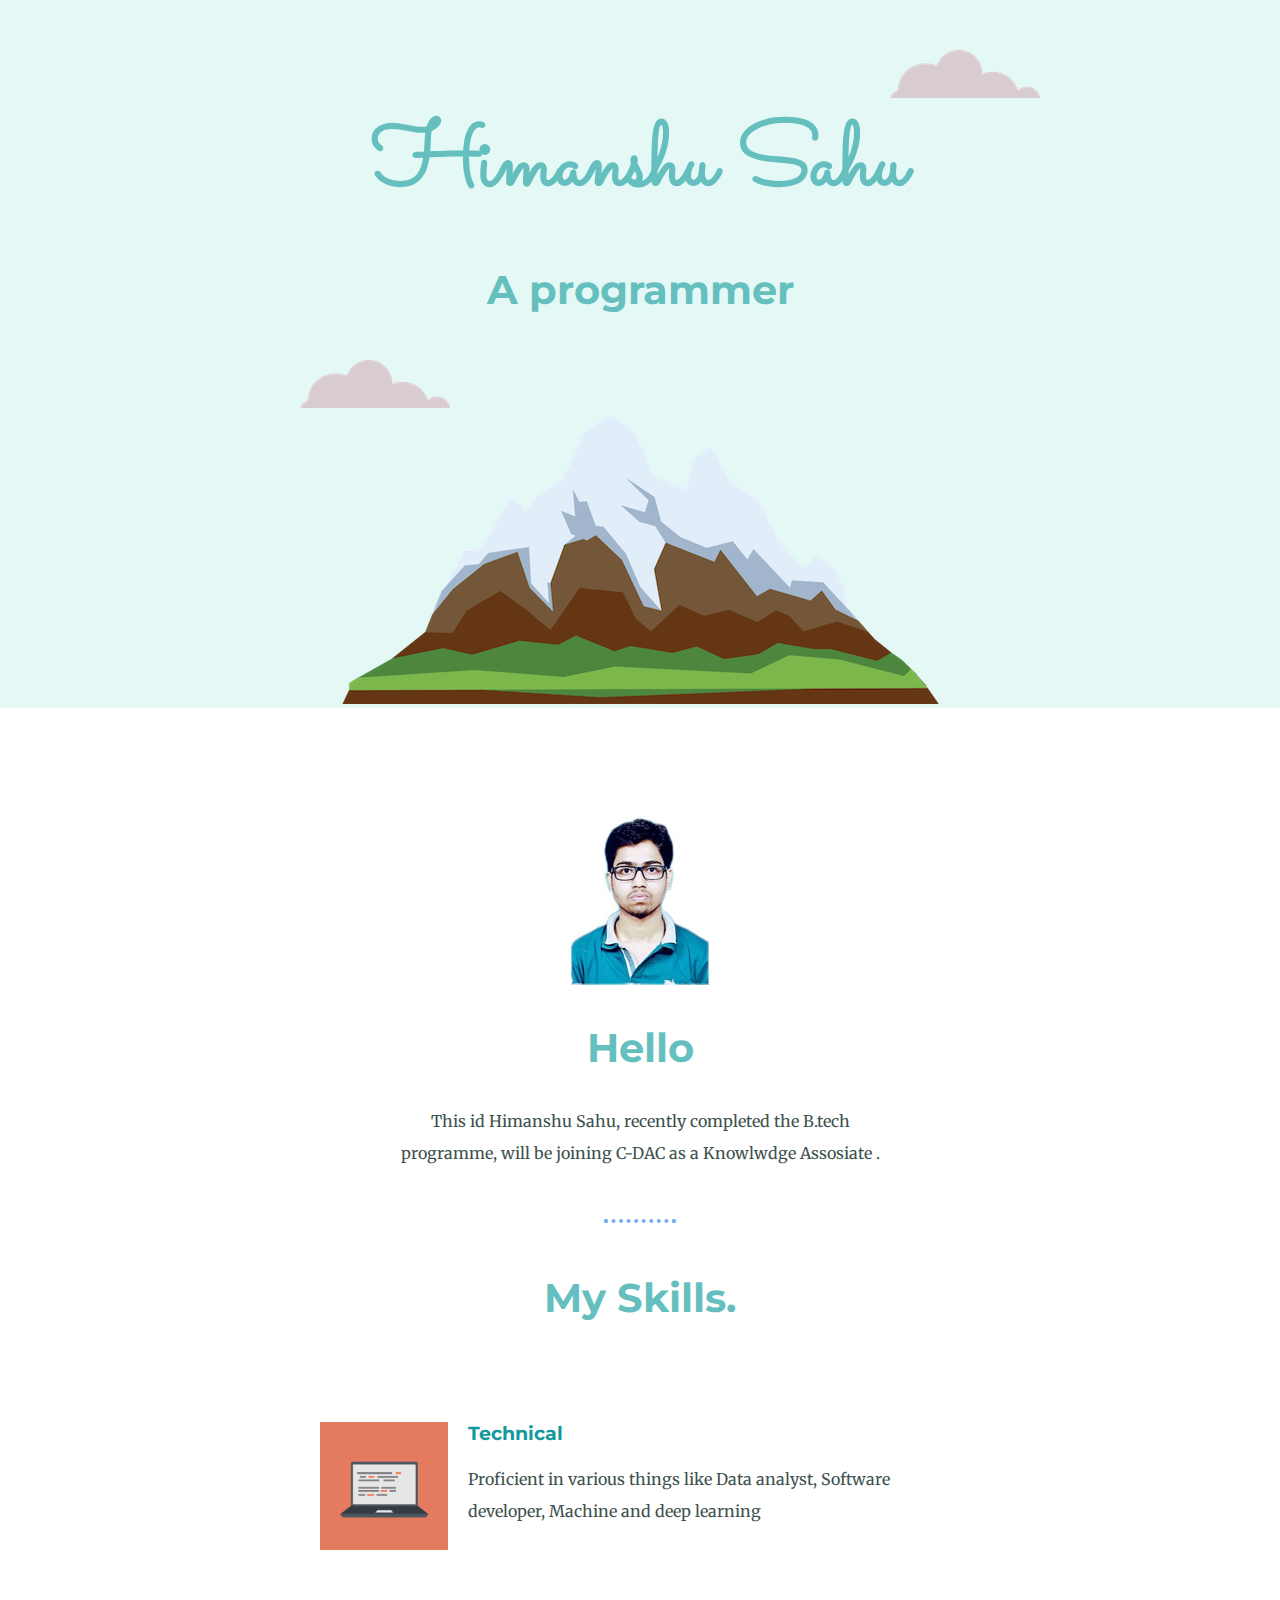
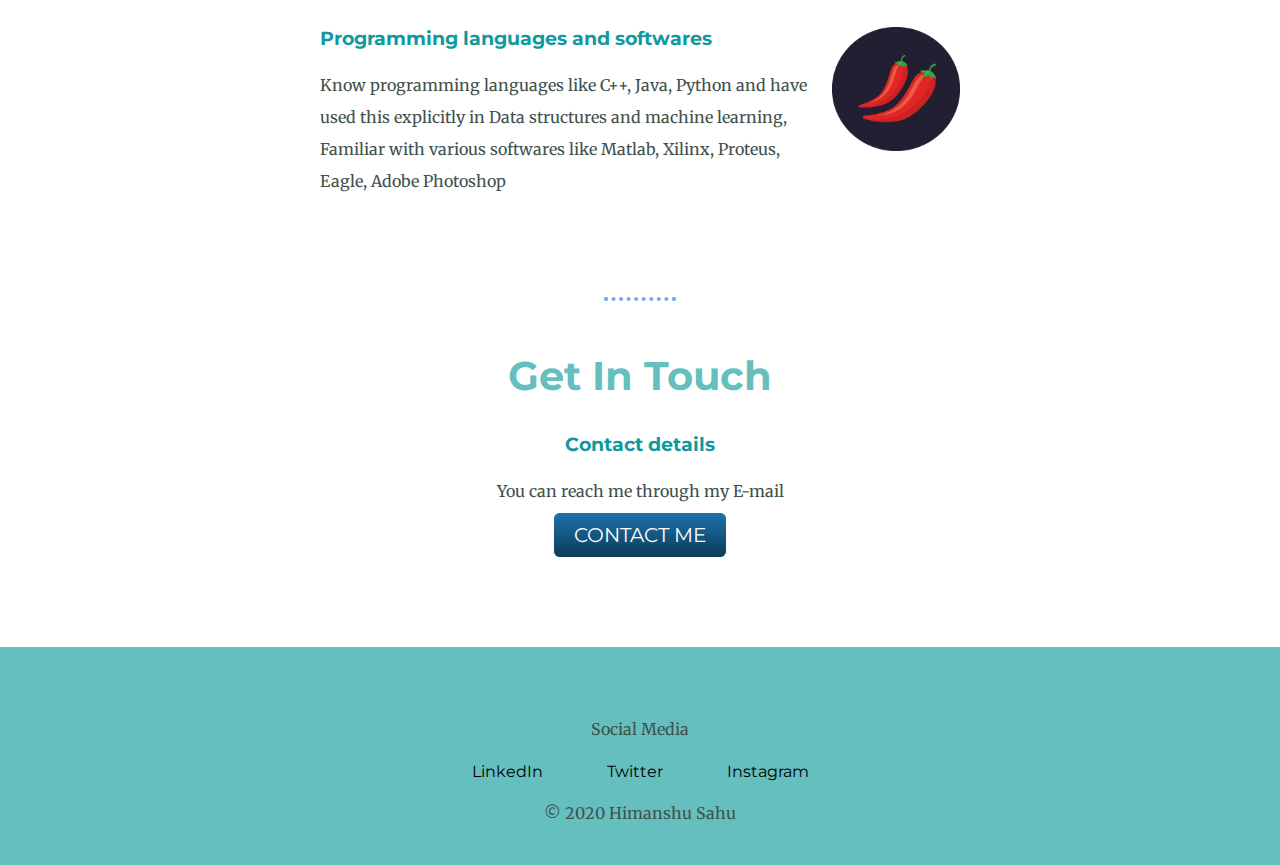
<file: index.html>
<!DOCTYPE html>
<html lang="en" dir="ltr">

<head>
  <meta charset="utf-8">
  <title>Himanshu Sahu</title>
  <link rel="stylesheet" type="text/css" href="css/styles.css">
  <link rel="icon" href="favicon.ico">
  <link rel="preconnect" href="https://fonts.gstatic.com">
  <link href="https://fonts.googleapis.com/css2?family=Merriweather:ital,wght@1,300&family=Montserrat:wght@100&family=Sacramento&display=swap" rel="stylesheet">
</head>

<body>

  <div class="top-container">
    <img class="top-cloud" src="images/cloud.png" alt="cloud-image">
    <h1>Himanshu Sahu</h1>
    <h2>A programmer</h2>
    <img class="bottom-cloud" src="images/cloud.png" alt="cloud-image">
    <img src="images/mountain.png" alt="mountain-image">
  </div>

  <div class="middle-container">
    <div class="profile">
      <img src="images\photo_himanshu.jpg" alt="my-photo">
      <h2>Hello</h2>
      <p class="intro">This id Himanshu Sahu, recently completed the B.tech programme, will be joining C-DAC as a Knowlwdge Assosiate .</p>
    </div>
    <hr>
    <div class="skills">
      <h2>My Skills.</h2>
      <div class="skill-row">
        <img class="code-img" src="images\computer.png" alt="skills">
        <h3>Technical</h3>
        <p>Proficient in various things like Data analyst, Software developer, Machine and deep learning</p>
      </div>
      <div class="skill-row">
        <img class="code-img2" src="images\chillies.png" alt="skills">
        <h3>Programming languages and softwares</h3>
        <p>Know programming languages like C++, Java, Python and have used this explicitly in Data structures and machine learning, Familiar with various softwares like Matlab, Xilinx, Proteus, Eagle, Adobe Photoshop</p>
      </div>
    </div>
    <hr>
    <div class="contact-me">
      <h2>Get In Touch</h2>
      <h3>Contact details</h3>
      <p>You can reach me through my E-mail</p>
      <a class="btn" href="contact_details.html">CONTACT ME</a>
    </div>
  </div>


  <div class="bottom-container">
    <p>Social Media</p>
    <a class="footer-link" href="https://www.linkedin.com/in/himanshu-sahu-2b1722175/">LinkedIn</a>
    <a class="footer-link" href="https://twitter.com/">Twitter</a>
    <a class="footer-link" href="https://www.instagram.com/">Instagram</a>
    <p>© 2020 Himanshu Sahu</p>
  </div>
</body>

</html>
</file>
<file: css/styles.css>
body {
  margin: 0;
  text-align: center;
  font-family: 'Merriweather', serif;
  color: #40514E;
}

a{
  font-family: 'Montserrat', sans-serif;
  color: black;
  margin: 10px 30px;
  text-decoration: none;

}

a:hover{
  text-decoration: underline;
  color: white;
}
p{
    line-height: 2;
}
h1 {
  color: #66BFBF;
  font-size: 5.625em;
  font-family: 'Sacramento', cursive;
  margin: 0 auto 0 auto;
}

h2 {

  color: #66BFBF;
  font-size: 2.5rem;
  font-family: 'Montserrat', sans-serif;
}


h3 {
  color: #11999E;
  font-family: 'Montserrat', sans-serif;
}

hr{
  border: dotted #77ACF1 4px;
  border-bottom: none;
  width: 5%;
  margin: 50px auto;
}
.top-container {
  background-color: #E4F9F5;
  position: relative;
  padding-top: 100px;
}

.middle-container {
  margin: 100px 0;
}

.bottom-container {

  background-color: #66BFBF;
  padding: 50px 0 20px;

}

.intro{
  margin: auto;
  width: 40%;
}

.skill-row{
  width: 50%;
  margin: 100px auto 100px auto;
  text-align: left;

}

.code-img{
  width: 20%;
  float: left;
  margin-right: 20px;
}

.code-img2{
  width: 20%;
  float: right;
  margin-left:  20px;
}

.top-cloud {
  position: absolute;
  right: 240px;
  top: 50px;
}

.bottom-cloud {
  position: absolute;
  left: 300px;
  bottom: 300px;
}

.btn {
  background: #1d73ad;
  background-image: -webkit-linear-gradient(top, #1d73ad, #0d3b57);
  background-image: -moz-linear-gradient(top, #1d73ad, #0d3b57);
  background-image: -ms-linear-gradient(top, #1d73ad, #0d3b57);
  background-image: -o-linear-gradient(top, #1d73ad, #0d3b57);
  background-image: linear-gradient(to bottom, #1d73ad, #0d3b57);
  -webkit-border-radius: 6;
  -moz-border-radius: 6;
  border-radius: 6px;
font-family: 'Montserrat', sans-serif;
  color: #ffffff;
  font-size: 20px;
  padding: 10px 20px 10px 20px;
  text-decoration: none;
}

.btn:hover {
  background: #59b7f2;
  background-image: -webkit-linear-gradient(top, #59b7f2, #327099);
  background-image: -moz-linear-gradient(top, #59b7f2, #327099);
  background-image: -ms-linear-gradient(top, #59b7f2, #327099);
  background-image: -o-linear-gradient(top, #59b7f2, #327099);
  background-image: linear-gradient(to bottom, #59b7f2, #327099);
  text-decoration: none;
}
</file>
